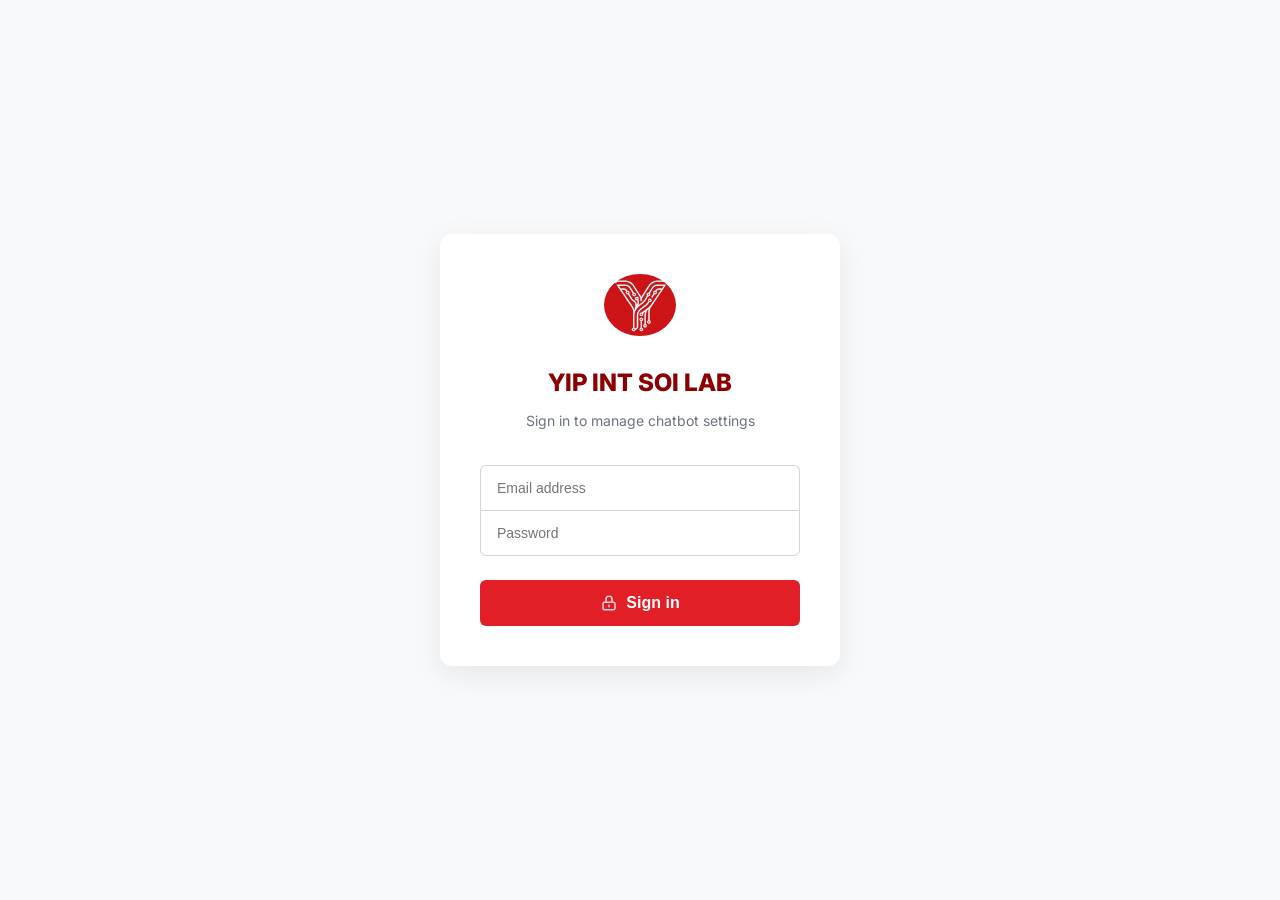
<file: login.html>
<!DOCTYPE html>
<html lang="en">
<head>
  <meta charset="UTF-8">
  <meta name="viewport" content="width=device-width, initial-scale=1.0">
  <title>Login - YIP IN TSOI LAB</title>
  <link rel="stylesheet" href="style.css">
  <link rel="icon" href="logo.png">
</head>
<body class="login-body">
  <div class="login-container">
    <div class="login-card fade-up visible">
      <div class="login-logo">
        <img src="logo.png" alt="Y Logo">
      </div>
      <h1 class="login-title">YIP INT SOI LAB</h1>
      <p class="login-subtitle">Sign in to manage chatbot settings</p>
      
      <form class="login-form" action="index.html">
        <div class="login-input-group">
          <input type="email" placeholder="Email address" class="login-input" required>
          <input type="password" placeholder="Password" class="login-input" required>
        </div>
        
        <button type="submit" class="btn-login">
          <svg class="login-lock-icon" xmlns="http://www.w3.org/2000/svg" fill="none" viewBox="0 0 24 24" stroke="currentColor">
            <path stroke-linecap="round" stroke-linejoin="round" stroke-width="2" d="M12 15v2m-6 4h12a2 2 0 002-2v-6a2 2 0 00-2-2H6a2 2 0 00-2 2v6a2 2 0 002 2zm10-10V7a4 4 0 00-8 0v4h8z" />
          </svg>
          Sign in
        </button>
      </form>
    </div>
  </div>
</body>
</html>
</file>
<file: style.css>
/* ============================================
   YIP IN TSOI LAB — Enterprise Design System
   Theme: Clean Light, Corporate Red Accent
   Style: Professional / Enterprise
   ============================================ */

@import url('https://fonts.googleapis.com/css2?family=Inter:wght@300;400;500;600;700;800&family=Roboto:wght@300;400;500;700&family=Sarabun:wght@300;400;500;600;700&display=swap');

/* --- CSS Variables --- */
:root {
  --bg-primary: #FFFFFF;
  --bg-secondary: #F8F9FA;
  --bg-card: #FFFFFF;
  --bg-card-hover: #FAFAFA;
  --bg-glass: rgba(255, 255, 255, 0.85);
  --text-primary: #000000;
  --text-secondary: #808285;
  --text-muted: #BDBFC1;
  --accent-red: #E21E26;
  --accent-red-hover: #C91920;
  --accent-red-glow: rgba(226, 30, 38, 0.15);
  --accent-red-dim: rgba(226, 30, 38, 0.06);
  --accent-green: #16A34A;
  --accent-blue: #2563EB;
  --accent-yellow: #D97706;
  --accent-purple: #7C3AED;
  --accent-cyan: #0891B2;
  --border-color: #BDBFC1;
  --border-light: #E5E7EB;
  --border-red: rgba(226, 30, 38, 0.35);
  --radius-sm: 6px;
  --radius-md: 10px;
  --radius-lg: 16px;
  --radius-xl: 24px;
  --shadow-card: 0 1px 3px rgba(0, 0, 0, 0.06), 0 1px 2px rgba(0, 0, 0, 0.04);
  --shadow-card-hover: 0 10px 25px rgba(0, 0, 0, 0.08);
  --shadow-glow: 0 4px 20px rgba(226, 30, 38, 0.12);
  --font-heading: 'Inter', 'Sarabun', -apple-system, BlinkMacSystemFont, sans-serif;
  --font-body: 'Inter', 'Sarabun', -apple-system, BlinkMacSystemFont, sans-serif;
  --font-mono: 'Roboto', monospace;
  --transition-fast: 0.2s ease;
  --transition-med: 0.3s cubic-bezier(0.4, 0, 0.2, 1);
  --transition-slow: 0.45s cubic-bezier(0.4, 0, 0.2, 1);
}

/* --- Reset & Base --- */
*, *::before, *::after {
  box-sizing: border-box;
  margin: 0;
  padding: 0;
}

html {
  scroll-behavior: smooth;
  font-size: 16px;
}

body {
  font-family: var(--font-body);
  background-color: var(--bg-primary);
  color: var(--text-primary);
  line-height: 1.6;
  min-height: 100vh;
  overflow-x: hidden;
  position: relative;
}

/* --- Container --- */
.container {
  max-width: 1200px;
  margin: 0 auto;
  padding: 0 32px;
  position: relative;
  z-index: 1;
}

/* ============================================
   NAVBAR
   ============================================ */
.navbar {
  position: fixed;
  top: 0;
  left: 0;
  width: 100%;
  z-index: 1000;
  background: rgba(255, 255, 255, 0.92);
  backdrop-filter: blur(20px);
  -webkit-backdrop-filter: blur(20px);
  border-bottom: 1px solid var(--border-light);
  transition: var(--transition-med);
}

.navbar.scrolled {
  background: rgba(255, 255, 255, 0.97);
  box-shadow: 0 1px 12px rgba(0, 0, 0, 0.06);
}

.navbar .container {
  display: flex;
  align-items: center;
  justify-content: space-between;
  height: 64px;
}

.nav-brand {
  display: flex;
  align-items: center;
  gap: 12px;
  text-decoration: none;
}

.nav-logo {
  width: 36px;
  height: 36px;
  background: var(--accent-red);
  border-radius: var(--radius-sm);
  display: flex;
  align-items: center;
  justify-content: center;
  font-family: var(--font-heading);
  font-weight: 800;
  font-size: 16px;
  color: white;
  flex-shrink: 0;
}

.nav-title {
  font-family: var(--font-heading);
  font-size: 14px;
  font-weight: 700;
  letter-spacing: 1.5px;
  color: var(--text-primary);
  text-transform: uppercase;
}

.nav-title .lab-badge {
  color: var(--accent-red);
  margin-left: 6px;
  padding: 2px 8px;
  border: 1.5px solid var(--accent-red);
  border-radius: var(--radius-sm);
  font-size: 11px;
  font-weight: 700;
  vertical-align: middle;
}

.nav-links {
  display: flex;
  align-items: center;
  gap: 4px;
  list-style: none;
}

.nav-links a {
  font-family: var(--font-heading);
  font-size: 13px;
  font-weight: 500;
  color: var(--text-secondary);
  text-decoration: none;
  padding: 8px 16px;
  border-radius: var(--radius-sm);
  transition: var(--transition-fast);
  position: relative;
}

.nav-links a:hover,
.nav-links a.active {
  color: var(--text-primary);
  background: var(--bg-secondary);
}

.nav-links a.active::after {
  content: '';
  position: absolute;
  bottom: 2px;
  left: 50%;
  transform: translateX(-50%);
  width: 20px;
  height: 2px;
  background: var(--accent-red);
  border-radius: 1px;
}

.nav-right {
  display: flex;
  align-items: center;
  gap: 12px;
}

.nav-search {
  display: flex;
  align-items: center;
  gap: 8px;
  background: var(--bg-secondary);
  border: 1px solid var(--border-light);
  border-radius: var(--radius-md);
  padding: 8px 14px;
  transition: var(--transition-fast);
}

.nav-search:focus-within {
  border-color: var(--accent-red);
  background: #FFF;
  box-shadow: 0 0 0 3px var(--accent-red-dim);
}

.nav-search svg {
  width: 16px;
  height: 16px;
  color: var(--text-muted);
  flex-shrink: 0;
}

.nav-search input {
  background: transparent;
  border: none;
  outline: none;
  color: var(--text-primary);
  font-family: var(--font-body);
  font-size: 13px;
  width: 160px;
}

.nav-search input::placeholder {
  color: var(--text-muted);
}

.btn-deploy {
  display: flex;
  align-items: center;
  gap: 6px;
  background: var(--accent-red);
  color: white;
  border: none;
  padding: 9px 20px;
  border-radius: var(--radius-md);
  font-family: var(--font-heading);
  font-size: 13px;
  font-weight: 600;
  cursor: pointer;
  transition: var(--transition-fast);
  text-decoration: none;
}

.btn-deploy:hover {
  background: var(--accent-red-hover);
  box-shadow: var(--shadow-glow);
  transform: translateY(-1px);
}

.btn-deploy svg {
  width: 14px;
  height: 14px;
}

/* Hamburger */
.hamburger {
  display: none;
  flex-direction: column;
  gap: 5px;
  background: none;
  border: none;
  cursor: pointer;
  padding: 4px;
}

.hamburger span {
  width: 22px;
  height: 2px;
  background: var(--text-primary);
  border-radius: 2px;
  transition: var(--transition-fast);
}

/* ============================================
   HERO / STATS BANNER
   ============================================ */
.hero {
  padding: 110px 0 40px;
  background: linear-gradient(180deg, var(--bg-secondary) 0%, var(--bg-primary) 100%);
}

.hero-top {
  margin-bottom: 48px;
}

.hero-label {
  font-family: var(--font-heading);
  font-size: 12px;
  font-weight: 600;
  color: var(--accent-red);
  letter-spacing: 2.5px;
  text-transform: uppercase;
  margin-bottom: 16px;
  display: flex;
  align-items: center;
  gap: 8px;
}

.hero-label::before {
  content: '';
  width: 24px;
  height: 2px;
  background: var(--accent-red);
  border-radius: 1px;
}

.hero-title {
  font-family: var(--font-heading);
  font-size: clamp(28px, 4vw, 44px);
  font-weight: 800;
  letter-spacing: -0.5px;
  line-height: 1.15;
  margin-bottom: 16px;
  color: var(--text-primary);
}

.hero-title .highlight {
  color: var(--accent-red);
}

.hero-desc {
  font-size: 16px;
  color: var(--text-secondary);
  max-width: 560px;
  line-height: 1.7;
  font-weight: 400;
}

/* Stats Grid */
.stats-grid {
  display: grid;
  grid-template-columns: repeat(4, 1fr);
  gap: 20px;
  margin-bottom: 40px;
}

.stat-card {
  background: var(--bg-card);
  border: 1px solid var(--border-light);
  border-radius: var(--radius-lg);
  padding: 24px;
  position: relative;
  overflow: hidden;
  transition: var(--transition-med);
  box-shadow: var(--shadow-card);
}

.stat-card:hover {
  border-color: var(--border-color);
  transform: translateY(-2px);
  box-shadow: var(--shadow-card-hover);
}

.stat-number {
  font-family: var(--font-heading);
  font-size: 36px;
  font-weight: 800;
  color: var(--text-primary);
  margin-bottom: 4px;
}

.stat-label {
  font-size: 13px;
  color: var(--text-secondary);
  text-transform: uppercase;
  letter-spacing: 0.5px;
  font-weight: 500;
}

.stat-card .stat-icon {
  position: absolute;
  top: 20px;
  right: 20px;
  width: 40px;
  height: 40px;
  background: var(--accent-red-dim);
  border-radius: var(--radius-md);
  display: flex;
  align-items: center;
  justify-content: center;
  font-size: 18px;
}

/* ============================================
   FILTER SYSTEM
   ============================================ */
.filter-section {
  margin-bottom: 40px;
  padding-top: 16px;
}

.filter-header {
  display: flex;
  align-items: flex-end;
  justify-content: space-between;
  margin-bottom: 28px;
  flex-wrap: wrap;
  gap: 16px;
}

.section-label {
  font-family: var(--font-heading);
  font-size: 12px;
  font-weight: 600;
  color: var(--accent-red);
  letter-spacing: 2.5px;
  text-transform: uppercase;
  display: flex;
  align-items: center;
  gap: 8px;
}

.section-label::before {
  content: '';
  width: 20px;
  height: 2px;
  background: var(--accent-red);
  border-radius: 1px;
}

.section-title {
  font-family: var(--font-heading);
  font-size: clamp(22px, 3vw, 30px);
  font-weight: 700;
  letter-spacing: -0.3px;
  color: var(--text-primary);
}

/* Role Dropdown Filter */
.filter-dropdown-wrap {
  display: flex;
  align-items: center;
  gap: 12px;
}

.filter-dropdown-label {
  font-family: var(--font-heading);
  font-size: 13px;
  font-weight: 500;
  color: var(--text-secondary);
  white-space: nowrap;
}

.filter-dropdown {
  font-family: var(--font-body);
  font-size: 14px;
  font-weight: 500;
  color: var(--text-primary);
  background: var(--bg-card);
  border: 1.5px solid var(--border-color);
  border-radius: var(--radius-md);
  padding: 10px 40px 10px 16px;
  cursor: pointer;
  transition: var(--transition-fast);
  outline: none;
  appearance: none;
  background-image: url("data:image/svg+xml,%3Csvg xmlns='http://www.w3.org/2000/svg' fill='none' viewBox='0 0 24 24' stroke='%23808285'%3E%3Cpath stroke-linecap='round' stroke-linejoin='round' stroke-width='2' d='M19 9l-7 7-7-7'/%3E%3C/svg%3E");
  background-repeat: no-repeat;
  background-position: right 12px center;
  background-size: 16px;
  min-width: 200px;
}

.filter-dropdown:hover {
  border-color: var(--text-secondary);
}

.filter-dropdown:focus {
  border-color: var(--accent-red);
  box-shadow: 0 0 0 3px var(--accent-red-dim);
}

.filter-dropdown option {
  background: #FFF;
  color: var(--text-primary);
  padding: 8px;
}

/* ============================================
   PROJECT GRID
   ============================================ */
.project-grid {
  display: grid;
  grid-template-columns: repeat(auto-fill, minmax(320px, 1fr));
  gap: 24px;
  margin-bottom: 80px;
}

/* Add Innovation CTA Card */
.card-add {
  border: 2px dashed var(--border-color);
  border-radius: var(--radius-lg);
  display: flex;
  flex-direction: column;
  align-items: center;
  justify-content: center;
  padding: 40px 24px;
  cursor: pointer;
  transition: var(--transition-med);
  background: transparent;
  min-height: 300px;
  position: relative;
  overflow: hidden;
}

.card-add:hover {
  border-color: var(--accent-red);
  background: var(--accent-red-dim);
  transform: translateY(-4px);
  box-shadow: var(--shadow-glow);
}

.card-add-icon {
  width: 64px;
  height: 64px;
  border: 2px solid var(--accent-red);
  border-radius: 50%;
  display: flex;
  align-items: center;
  justify-content: center;
  font-size: 28px;
  color: var(--accent-red);
  margin-bottom: 16px;
  animation: pulse-glow 2.5s ease-in-out infinite;
  position: relative;
  z-index: 1;
}

@keyframes pulse-glow {
  0%, 100% { box-shadow: 0 0 0 0 rgba(226, 30, 38, 0.2); }
  50% { box-shadow: 0 0 20px 8px rgba(226, 30, 38, 0.08); }
}

.card-add-title {
  font-family: var(--font-heading);
  font-size: 14px;
  font-weight: 700;
  color: var(--text-primary);
  margin-bottom: 8px;
  position: relative;
  z-index: 1;
}

.card-add-sub {
  font-size: 13px;
  color: var(--text-secondary);
  position: relative;
  z-index: 1;
}

/* Project Card */
.project-card {
  background: var(--bg-card);
  border: 1.5px solid var(--border-light);
  border-radius: var(--radius-lg);
  padding: 28px 24px;
  cursor: pointer;
  transition: var(--transition-med);
  position: relative;
  overflow: hidden;
  display: flex;
  flex-direction: column;
  min-height: 300px;
  box-shadow: var(--shadow-card);
}

.project-card:hover {
  border-color: var(--accent-red);
  transform: translateY(-4px);
  box-shadow: 0 8px 30px rgba(226, 30, 38, 0.1), var(--shadow-card-hover);
  background: var(--bg-card);
}

.card-top {
  display: flex;
  align-items: center;
  justify-content: space-between;
  margin-bottom: 16px;
  flex-wrap: wrap;
  gap: 8px;
}

.card-badges {
  display: flex;
  gap: 6px;
  flex-wrap: wrap;
}

.project-card .card-badges {
  margin-top: auto;
  margin-bottom: 16px;
}

.badge {
  font-family: var(--font-heading);
  font-size: 11px;
  font-weight: 600;
  padding: 4px 10px;
  border-radius: var(--radius-sm);
  border: 1px solid;
}

.badge-team,
.badge-role {
  color: var(--accent-blue);
  border-color: rgba(37, 99, 235, 0.25);
  background: rgba(37, 99, 235, 0.06);
}

.badge-domain {
  color: var(--accent-purple);
  border-color: rgba(124, 58, 237, 0.25);
  background: rgba(124, 58, 237, 0.06);
}

/* Status Tag */
.status-tag {
  font-family: var(--font-heading);
  font-size: 11px;
  font-weight: 600;
  padding: 4px 10px;
  border-radius: var(--radius-sm);
  display: flex;
  align-items: center;
  gap: 5px;
}

.status-tag::before {
  content: '';
  width: 6px;
  height: 6px;
  border-radius: 50%;
}

.status-sandbox {
  color: var(--accent-yellow);
  background: rgba(217, 119, 6, 0.08);
}
.status-sandbox::before {
  background: var(--accent-yellow);
}

.status-internal {
  color: var(--accent-blue);
  background: rgba(37, 99, 235, 0.08);
}
.status-internal::before {
  background: var(--accent-blue);
}

.status-commercial {
  color: var(--accent-green);
  background: rgba(22, 163, 74, 0.08);
}
.status-commercial::before {
  background: var(--accent-green);
}

.card-title {
  font-family: var(--font-heading);
  font-size: 22px;
  font-weight: 800;
  color: var(--text-primary);
  margin-bottom: 12px;
  line-height: 1.4;
}

.card-desc {
  font-size: 14px;
  color: var(--text-secondary);
  line-height: 1.7;
  flex-grow: 1;
  margin-bottom: 20px;
}

.card-footer {
  display: flex;
  align-items: center;
  justify-content: flex-end;
  padding-top: 16px;
  border-top: 1px solid var(--border-light);
}

.card-meta {
  font-size: 12px;
  color: var(--text-secondary);
  display: flex;
  align-items: center;
  gap: 4px;
  font-weight: 500;
}

.card-meta svg {
  width: 14px;
  height: 14px;
}

/* Card Icon + Number Row */
.card-icon-wrapper {
  margin-bottom: 16px;
}

.card-icon-num {
  display: flex;
  align-items: center;
  justify-content: space-between;
  width: 100%;
}

.card-icon {
  width: 44px;
  height: 44px;
  background: var(--accent-red-dim);
  border-radius: var(--radius-md);
  display: flex;
  align-items: center;
  justify-content: center;
  font-size: 20px;
}

.card-num {
  font-family: var(--font-heading);
  font-size: 14px;
  font-weight: 600;
  color: var(--text-muted);
  background: var(--bg-secondary);
  border: 1px solid var(--border-light);
  border-radius: 50%;
  width: 32px;
  height: 32px;
  display: flex;
  align-items: center;
  justify-content: center;
}

.card-top-right {
  display: flex;
  align-items: center;
  gap: 10px;
}

.card-team {
  font-size: 13px;
  color: var(--text-secondary);
  margin-bottom: 12px;
  font-weight: 500;
}

.card-features {
  display: grid;
  grid-template-columns: 1fr 1fr;
  gap: 6px 16px;
  margin-bottom: 16px;
  font-size: 12px;
  color: var(--text-secondary);
  line-height: 1.6;
}

.card-feature-item {
  display: flex;
  align-items: flex-start;
  gap: 4px;
}

.card-tags {
  display: flex;
  flex-wrap: wrap;
  gap: 6px;
  margin-bottom: 16px;
}

.card-tag {
  font-family: var(--font-mono);
  font-size: 11px;
  font-weight: 500;
  padding: 4px 10px;
  border-radius: var(--radius-sm);
  border: 1px solid var(--border-light);
  background: var(--bg-secondary);
  color: var(--text-secondary);
}

/* Try Out Button */
.btn-try-out {
  display: inline-flex;
  align-items: center;
  gap: 6px;
  background: var(--text-primary);
  color: white;
  border: none;
  padding: 10px 24px;
  border-radius: var(--radius-md);
  font-family: var(--font-heading);
  font-size: 13px;
  font-weight: 600;
  cursor: pointer;
  transition: var(--transition-fast);
}

.btn-try-out:hover {
  background: var(--accent-red);
  transform: translateY(-1px);
  box-shadow: var(--shadow-glow);
}

/* Dark Card Variant (YIP AI Chatbot) */
.project-card--dark {
  background: #1A1A2E;
  border-color: #2A2A4A;
  color: #F0F0F0;
}

.project-card--dark .card-title {
  color: #FFFFFF;
}

.project-card--dark .card-team,
.project-card--dark .card-desc {
  color: #B0B0CC;
}

.project-card--dark .card-icon {
  background: rgba(226, 30, 38, 0.2);
}

.project-card--dark .card-num {
  background: rgba(255, 255, 255, 0.1);
  border-color: rgba(255, 255, 255, 0.15);
  color: #B0B0CC;
}

.project-card--dark .card-tag {
  background: rgba(255, 255, 255, 0.08);
  border-color: rgba(255, 255, 255, 0.15);
  color: #D0D0E8;
}

.project-card--dark .card-feature-item {
  color: #B0B0CC;
}

.project-card--dark .card-features {
  grid-template-columns: 1fr 1fr;
  background: rgba(255, 255, 255, 0.04);
  border-radius: var(--radius-md);
  padding: 12px;
}

.project-card--dark .btn-try-out {
  background: #D4A843;
  color: #1A1A2E;
}

.project-card--dark .btn-try-out:hover {
  background: #E2BC5B;
}

.project-card--dark:hover {
  border-color: #D4A843;
  box-shadow: 0 8px 30px rgba(212, 168, 67, 0.15);
}

/* ============================================
   SUCCESS STORIES
   ============================================ */
.success-section {
  margin-bottom: 80px;
  padding: 64px 0;
  position: relative;
  background: var(--bg-secondary);
}

.success-header {
  margin-bottom: 32px;
}

.success-grid {
  display: grid;
  grid-template-columns: repeat(auto-fit, minmax(300px, 1fr));
  gap: 24px;
}

.success-card {
  background: var(--bg-card);
  border: 1.5px solid var(--border-light);
  border-radius: var(--radius-lg);
  padding: 28px 24px;
  transition: var(--transition-med);
  position: relative;
  overflow: hidden;
  box-shadow: var(--shadow-card);
}

.success-card:hover {
  border-color: var(--accent-red);
  transform: translateY(-3px);
  box-shadow: var(--shadow-card-hover);
}

.success-emoji {
  font-size: 32px;
  margin-bottom: 16px;
}

.success-title {
  font-family: var(--font-heading);
  font-size: 16px;
  font-weight: 700;
  color: var(--text-primary);
  margin-bottom: 8px;
}

.success-desc {
  font-size: 14px;
  color: var(--text-secondary);
  line-height: 1.7;
  margin-bottom: 16px;
}

.success-result {
  display: inline-flex;
  align-items: center;
  gap: 6px;
  background: rgba(22, 163, 74, 0.08);
  border: 1px solid rgba(22, 163, 74, 0.2);
  border-radius: var(--radius-sm);
  padding: 6px 12px;
  font-family: var(--font-heading);
  font-size: 12px;
  color: var(--accent-green);
  font-weight: 600;
}

/* ============================================
   WORKFLOW / PIPELINE SECTION
   ============================================ */
.workflow-section {
  margin-bottom: 80px;
  padding-top: 16px;
}

.workflow-pipeline {
  display: flex;
  gap: 0;
  margin-top: 40px;
  position: relative;
  align-items: stretch;
}

/* Connecting line behind steps */
.workflow-pipeline::before {
  content: '';
  position: absolute;
  top: 28px;
  left: 40px;
  right: 40px;
  height: 2px;
  background: var(--border-light);
  z-index: 0;
}

.workflow-step {
  flex: 1;
  background: var(--bg-card);
  border: 1.5px solid var(--border-light);
  border-radius: var(--radius-lg);
  padding: 24px 20px;
  text-align: center;
  position: relative;
  transition: var(--transition-med);
  z-index: 1;
  box-shadow: var(--shadow-card);
  margin: 0 8px;
}

.workflow-step:first-child {
  margin-left: 0;
}

.workflow-step:last-child {
  margin-right: 0;
}

.workflow-step:hover {
  border-color: var(--accent-red);
  transform: translateY(-3px);
  box-shadow: var(--shadow-card-hover);
}

.workflow-step-num {
  width: 36px;
  height: 36px;
  background: var(--accent-red);
  border: none;
  border-radius: 50%;
  display: flex;
  align-items: center;
  justify-content: center;
  font-family: var(--font-heading);
  font-size: 14px;
  font-weight: 700;
  color: #FFFFFF;
  margin: 0 auto 14px;
  position: relative;
  z-index: 2;
}

.workflow-step-title {
  font-family: var(--font-heading);
  font-size: 14px;
  font-weight: 700;
  color: var(--text-primary);
  margin-bottom: 8px;
}

.workflow-step-desc {
  font-size: 13px;
  color: var(--text-secondary);
  line-height: 1.6;
}

.workflow-step-link {
  display: inline-flex;
  align-items: center;
  gap: 4px;
  margin-top: 10px;
  font-size: 12px;
  font-weight: 600;
  color: var(--accent-red);
  text-decoration: none;
  transition: var(--transition-fast);
}

.workflow-step-link:hover {
  text-decoration: underline;
}

.workflow-step-link svg {
  width: 14px;
  height: 14px;
}

/* ============================================
   FOOTER
   ============================================ */
.footer {
  border-top: 1px solid var(--border-light);
  padding: 40px 0;
  text-align: center;
  background: var(--bg-secondary);
}

.footer-text {
  font-size: 13px;
  color: var(--text-secondary);
  font-weight: 400;
}

.footer-text .red {
  color: var(--accent-red);
  font-weight: 600;
}

/* ============================================
   ANIMATIONS
   ============================================ */
.fade-up {
  opacity: 0;
  transform: translateY(24px);
  transition: opacity 0.6s cubic-bezier(0.4, 0, 0.2, 1),
              transform 0.6s cubic-bezier(0.4, 0, 0.2, 1);
}

.fade-up.visible {
  opacity: 1;
  transform: translateY(0);
}

/* Stagger delay for grid items */
.project-card:nth-child(1) { transition-delay: 0ms; }
.project-card:nth-child(2) { transition-delay: 60ms; }
.project-card:nth-child(3) { transition-delay: 120ms; }
.project-card:nth-child(4) { transition-delay: 180ms; }
.project-card:nth-child(5) { transition-delay: 240ms; }
.project-card:nth-child(6) { transition-delay: 300ms; }
.project-card:nth-child(7) { transition-delay: 360ms; }
.project-card:nth-child(8) { transition-delay: 420ms; }
.project-card:nth-child(9) { transition-delay: 480ms; }

/* ============================================
   MOBILE NAV OVERLAY
   ============================================ */
.mobile-nav-overlay {
  display: none;
  position: fixed;
  inset: 0;
  background: rgba(255, 255, 255, 0.97);
  backdrop-filter: blur(20px);
  z-index: 999;
  flex-direction: column;
  align-items: center;
  justify-content: center;
  gap: 24px;
}

.mobile-nav-overlay.active {
  display: flex;
}

.mobile-nav-overlay a {
  font-family: var(--font-heading);
  font-size: 18px;
  font-weight: 600;
  letter-spacing: 1px;
  color: var(--text-primary);
  text-decoration: none;
  transition: var(--transition-fast);
}

.mobile-nav-overlay a:hover {
  color: var(--accent-red);
}

.mobile-nav-close {
  position: absolute;
  top: 20px;
  right: 24px;
  background: none;
  border: none;
  color: var(--text-primary);
  font-size: 28px;
  cursor: pointer;
}

/* ============================================
   RESPONSIVE
   ============================================ */
@media (max-width: 1024px) {
  .stats-grid {
    grid-template-columns: repeat(2, 1fr);
  }

  .project-grid {
    grid-template-columns: repeat(auto-fill, minmax(280px, 1fr));
  }

  .workflow-pipeline {
    flex-wrap: wrap;
    gap: 16px;
  }

  .workflow-pipeline::before {
    display: none;
  }

  .workflow-step {
    flex: 1 1 calc(33.333% - 16px);
    min-width: 200px;
    margin: 0;
  }
}

@media (max-width: 768px) {
  .nav-links,
  .nav-search {
    display: none;
  }

  .hamburger {
    display: flex;
  }

  .hero-title {
    font-size: 24px;
  }

  .stats-grid {
    grid-template-columns: 1fr 1fr;
    gap: 12px;
  }

  .stat-number {
    font-size: 28px;
  }

  .filter-header {
    flex-direction: column;
    align-items: flex-start;
  }

  .project-grid {
    grid-template-columns: 1fr;
  }

  .success-grid {
    grid-template-columns: 1fr;
  }

  .workflow-step {
    flex: 1 1 100%;
  }

  .container {
    padding: 0 16px;
  }
}

@media (max-width: 480px) {
  .stats-grid {
    grid-template-columns: 1fr;
  }

  .btn-deploy span {
    display: none;
  }

  .filter-dropdown {
    min-width: 100%;
  }
}

/* Scrollbar styling */
::-webkit-scrollbar {
  width: 6px;
}

::-webkit-scrollbar-track {
  background: var(--bg-secondary);
}

::-webkit-scrollbar-thumb {
  background: var(--border-color);
  border-radius: 3px;
}

::-webkit-scrollbar-thumb:hover {
  background: var(--text-secondary);
}

/* ============================================
   SCROLL PROGRESS BAR
   ============================================ */
.scroll-progress {
  position: fixed;
  top: 0;
  left: 0;
  height: 3px;
  width: 0%;
  background: linear-gradient(90deg, var(--accent-red), #F87171, var(--accent-red));
  z-index: 9999;
  transition: width 0.1s linear;
  border-radius: 0 2px 2px 0;
}

/* ============================================
   MODAL SYSTEM
   ============================================ */
.modal-overlay {
  display: none;
  position: fixed;
  inset: 0;
  background: rgba(0, 0, 0, 0.4);
  backdrop-filter: blur(6px);
  -webkit-backdrop-filter: blur(6px);
  z-index: 2000;
  align-items: center;
  justify-content: center;
  padding: 24px;
  animation: fadeIn 0.2s ease;
}

.modal-overlay.active {
  display: flex;
}

@keyframes fadeIn {
  from { opacity: 0; }
  to   { opacity: 1; }
}

.modal-box {
  background: #FFFFFF;
  border: 1px solid var(--border-light);
  border-radius: var(--radius-xl);
  padding: 40px;
  width: 100%;
  max-width: 580px;
  position: relative;
  animation: slideUp 0.3s cubic-bezier(0.4, 0, 0.2, 1);
  max-height: 90vh;
  overflow-y: auto;
  box-shadow: 0 20px 60px rgba(0, 0, 0, 0.15);
}

.modal-box--form {
  max-width: 680px;
}

@keyframes slideUp {
  from { opacity: 0; transform: translateY(24px); }
  to   { opacity: 1; transform: translateY(0); }
}

.modal-close {
  position: absolute;
  top: 16px;
  right: 20px;
  background: var(--bg-secondary);
  border: 1px solid var(--border-light);
  color: var(--text-secondary);
  font-size: 22px;
  width: 36px;
  height: 36px;
  border-radius: 50%;
  cursor: pointer;
  display: flex;
  align-items: center;
  justify-content: center;
  transition: var(--transition-fast);
  line-height: 1;
}

.modal-close:hover {
  background: var(--accent-red-dim);
  border-color: var(--accent-red);
  color: var(--accent-red);
}

.modal-header {
  display: flex;
  align-items: center;
  justify-content: space-between;
  flex-wrap: wrap;
  gap: 10px;
  margin-bottom: 16px;
}

.modal-badges {
  display: flex;
  gap: 6px;
  flex-wrap: wrap;
}

.modal-title {
  font-family: var(--font-heading);
  font-size: clamp(18px, 3vw, 24px);
  font-weight: 700;
  color: var(--text-primary);
  margin-bottom: 14px;
  line-height: 1.3;
}

.modal-desc {
  font-size: 14px;
  color: var(--text-secondary);
  line-height: 1.8;
  margin-bottom: 28px;
}

.modal-meta-row {
  display: flex;
  gap: 24px;
  flex-wrap: wrap;
  padding: 20px;
  background: var(--bg-secondary);
  border: 1px solid var(--border-light);
  border-radius: var(--radius-md);
  margin-bottom: 28px;
}

.modal-meta-item {
  display: flex;
  flex-direction: column;
  gap: 4px;
}

.modal-meta-label {
  font-family: var(--font-heading);
  font-size: 11px;
  text-transform: uppercase;
  letter-spacing: 1px;
  color: var(--text-muted);
  font-weight: 500;
}

.modal-meta-value {
  font-family: var(--font-heading);
  font-size: 13px;
  font-weight: 600;
  color: var(--text-primary);
}

.modal-footer {
  display: flex;
  gap: 12px;
  align-items: center;
  flex-wrap: wrap;
}

/* Upvote Button */
.btn-vote {
  display: flex;
  align-items: center;
  gap: 8px;
  background: var(--accent-red-dim);
  border: 1.5px solid var(--border-red);
  color: var(--accent-red);
  padding: 10px 20px;
  border-radius: var(--radius-md);
  font-family: var(--font-heading);
  font-size: 13px;
  font-weight: 600;
  cursor: pointer;
  transition: var(--transition-fast);
}

.btn-vote svg {
  width: 16px;
  height: 16px;
}

.btn-vote:hover {
  background: var(--accent-red);
  color: white;
  box-shadow: var(--shadow-glow);
}

.btn-vote.voted {
  background: var(--accent-red);
  color: white;
  border-color: var(--accent-red);
}

.vote-count {
  background: rgba(255, 255, 255, 0.2);
  padding: 2px 8px;
  border-radius: 20px;
  font-size: 11px;
}

.btn-modal-secondary {
  display: flex;
  align-items: center;
  gap: 6px;
  background: var(--bg-secondary);
  border: 1.5px solid var(--border-light);
  color: var(--text-secondary);
  padding: 10px 18px;
  border-radius: var(--radius-md);
  font-family: var(--font-heading);
  font-size: 13px;
  font-weight: 600;
  cursor: pointer;
  transition: var(--transition-fast);
}

.btn-modal-secondary svg {
  width: 15px;
  height: 15px;
}

.btn-modal-secondary:hover {
  border-color: var(--border-color);
  color: var(--text-primary);
  background: #FFF;
}

/* ============================================
   SUBMIT IDEA FORM
   ============================================ */
.modal-form-header {
  text-align: center;
  margin-bottom: 32px;
}

.modal-form-icon {
  font-size: 40px;
  margin-bottom: 12px;
}

.modal-form-subtitle {
  font-size: 14px;
  color: var(--text-secondary);
  line-height: 1.6;
  margin-top: 6px;
}

.idea-form {
  display: flex;
  flex-direction: column;
  gap: 0;
}

.form-row {
  margin-bottom: 20px;
}

.form-row--2col {
  display: grid;
  grid-template-columns: 1fr 1fr;
  gap: 16px;
}

.form-group {
  display: flex;
  flex-direction: column;
  gap: 6px;
  position: relative;
}

.form-group label {
  font-family: var(--font-heading);
  font-size: 13px;
  font-weight: 600;
  color: var(--text-primary);
}

.form-group .req {
  color: var(--accent-red);
}

.form-group .field-hint {
  font-size: 12px;
  color: var(--text-muted);
  font-weight: 400;
  margin-top: -2px;
  margin-bottom: 2px;
}

.form-group input,
.form-group select,
.form-group textarea {
  background: #FFF;
  border: 1.5px solid var(--border-light);
  border-radius: var(--radius-md);
  padding: 12px 16px;
  color: var(--text-primary);
  font-family: var(--font-body);
  font-size: 14px;
  outline: none;
  transition: var(--transition-fast);
  width: 100%;
}

.form-group select {
  appearance: none;
  background-image: url("data:image/svg+xml,%3Csvg xmlns='http://www.w3.org/2000/svg' fill='none' viewBox='0 0 24 24' stroke='%23808285'%3E%3Cpath stroke-linecap='round' stroke-linejoin='round' stroke-width='2' d='M19 9l-7 7-7-7'/%3E%3C/svg%3E");
  background-repeat: no-repeat;
  background-position: right 12px center;
  background-size: 16px;
  padding-right: 40px;
  cursor: pointer;
}

.form-group select option {
  background: #FFF;
  color: var(--text-primary);
}

.form-group textarea {
  resize: vertical;
  min-height: 90px;
  line-height: 1.6;
}

.form-group input:focus,
.form-group select:focus,
.form-group textarea:focus {
  border-color: var(--accent-red);
  box-shadow: 0 0 0 3px var(--accent-red-dim);
}

.form-group input.invalid,
.form-group select.invalid,
.form-group textarea.invalid {
  border-color: var(--accent-red);
  animation: shake 0.3s ease;
}

@keyframes shake {
  0%, 100% { transform: translateX(0); }
  25%       { transform: translateX(-6px); }
  75%       { transform: translateX(6px); }
}

.char-count {
  font-size: 11px;
  color: var(--text-muted);
  text-align: right;
  margin-top: 4px;
  font-family: var(--font-heading);
}

.form-actions {
  display: flex;
  gap: 12px;
  justify-content: flex-end;
  margin-top: 8px;
  flex-wrap: wrap;
}

.btn-submit-idea {
  display: flex;
  align-items: center;
  gap: 8px;
  background: var(--accent-red);
  color: white;
  border: none;
  padding: 12px 28px;
  border-radius: var(--radius-md);
  font-family: var(--font-heading);
  font-size: 14px;
  font-weight: 600;
  cursor: pointer;
  transition: var(--transition-fast);
}

.btn-submit-idea svg {
  width: 15px;
  height: 15px;
}

.btn-submit-idea:hover {
  background: var(--accent-red-hover);
  box-shadow: var(--shadow-glow);
  transform: translateY(-1px);
}

/* Success State */
.form-success {
  text-align: center;
  padding: 20px 0;
}

.form-success-icon {
  font-size: 56px;
  margin-bottom: 16px;
}

.form-success h3 {
  font-family: var(--font-heading);
  font-size: 20px;
  font-weight: 700;
  color: var(--text-primary);
  margin-bottom: 10px;
}

.form-success p {
  font-size: 14px;
  color: var(--text-secondary);
  line-height: 1.7;
}

/* ============================================
   RESPONSIVE — MODALS
   ============================================ */
@media (max-width: 600px) {
  .modal-box {
    padding: 28px 20px;
  }

  .form-row--2col {
    grid-template-columns: 1fr;
  }

  .modal-footer {
    flex-direction: column;
    align-items: stretch;
  }

  .btn-vote,
  .btn-modal-secondary {
    justify-content: center;
  }

  .form-actions {
    flex-direction: column;
  }

  .btn-submit-idea,
  .btn-modal-secondary {
    justify-content: center;
    width: 100%;
  }
}

/* ============================================
   PAGE VIEW SYSTEM
   ============================================ */
/* PAGE VIEW SYSTEM - Removed for multi-page support */

/* ============================================
   DASHBOARD SYSTEM
   ============================================ */
.dashboard-section {
  padding: 100px 0 60px;
}

.dashboard-header {
  margin-bottom: 32px;
}

.dash-title {
  font-size: 32px;
  font-weight: 700;
  color: var(--text-primary);
  margin-bottom: 8px;
}

.dash-subtitle {
  color: var(--text-secondary);
  font-size: 16px;
}

/* Dashboard Metrics */
.dashboard-metrics {
  display: grid;
  grid-template-columns: repeat(auto-fit, minmax(200px, 1fr));
  gap: 20px;
  margin-bottom: 40px;
}

.dash-metric-card {
  background: var(--bg-card);
  border: 1px solid var(--border-color);
  border-radius: 12px;
  padding: 24px;
  display: flex;
  flex-direction: column;
  transition: transform 0.2s, box-shadow 0.2s;
}

.dash-metric-card:hover {
  transform: translateY(-2px);
  box-shadow: 0 8px 16px rgba(0,0,0,0.06);
}

.dash-metric-icon {
  font-size: 24px;
  margin-bottom: 12px;
}

.dash-metric-value {
  font-size: 36px;
  font-weight: 800;
  color: var(--text-primary);
  line-height: 1;
  margin-bottom: 4px;
}

.dash-metric-label {
  font-size: 14px;
  font-weight: 600;
  color: var(--text-secondary);
  text-transform: uppercase;
  letter-spacing: 0.5px;
}

.dash-metric-card--total { border-bottom: 3px solid #E21E26; }
.dash-metric-card--sandbox { border-bottom: 3px solid #f59e0b; }
.dash-metric-card--internal { border-bottom: 3px solid #3b82f6; }
.dash-metric-card--commercial { border-bottom: 3px solid #10b981; }

/* Dashboard Charts */
.dashboard-charts {
  display: grid;
  grid-template-columns: repeat(auto-fit, minmax(400px, 1fr));
  gap: 24px;
  margin-bottom: 40px;
}

.dash-chart-card {
  background: var(--bg-card);
  border: 1px solid var(--border-color);
  border-radius: 12px;
  padding: 24px;
  display: flex;
  flex-direction: column;
}

.dash-chart-container {
  position: relative;
  height: 280px; /* Fixed height to stabilize Chart.js */
  width: 100%;
}

.dash-chart-title {
  font-size: 18px;
  font-weight: 600;
  color: var(--text-primary);
  margin-bottom: 16px;
}

/* Dashboard Table */
.dashboard-table-wrap {
  background: var(--bg-card);
  border: 1px solid var(--border-color);
  border-radius: 12px;
  padding: 24px;
  overflow: hidden;
}

.dash-table-title {
  font-size: 18px;
  font-weight: 600;
  color: var(--text-primary);
  margin-bottom: 16px;
}

.dash-table-scroll {
  overflow-x: auto;
}

.dash-table {
  width: 100%;
  border-collapse: collapse;
}

.dash-table th,
.dash-table td {
  padding: 12px 16px;
  text-align: left;
  border-bottom: 1px solid var(--border-color);
  font-size: 14px;
}

.dash-table th {
  font-weight: 600;
  color: var(--text-secondary);
  background: var(--bg-primary);
}

.dash-table td {
  color: var(--text-primary);
}

.dash-table tr:last-child td {
  border-bottom: none;
}

.dash-table tr:hover td {
  background: var(--bg-primary);
}

.dash-table-icon {
  font-size: 18px;
  margin-right: 8px;
  vertical-align: middle;
}

@media (max-width: 768px) {
  .dashboard-charts {
    grid-template-columns: 1fr;
  }
}

/* ============================================
   DISCUSSION HUB (Chat Box Style)
   ============================================ */
.discussion-hub {
  margin-top: 40px;
  border-top: 1px solid var(--border-light);
  padding-top: 32px;
}

.discussion-header {
  margin-bottom: 24px;
}

.discussion-title {
  font-size: 18px;
  font-weight: 700;
  color: var(--text-primary);
  display: flex;
  align-items: center;
  gap: 8px;
}

.discussion-subtitle {
  font-size: 13px;
  color: var(--text-secondary);
}

.discussion-thread {
  display: flex;
  flex-direction: column;
  gap: 16px;
  max-height: 400px;
  overflow-y: auto;
  padding-right: 8px;
  margin-bottom: 24px;
}

.discussion-msg {
  display: flex;
  gap: 12px;
  animation: fadeInMsg 0.3s ease-out;
}

@keyframes fadeInMsg {
  from { opacity: 0; transform: translateX(-10px); }
  to { opacity: 1; transform: translateX(0); }
}

.discussion-avatar {
  width: 36px;
  height: 36px;
  background: var(--bg-secondary);
  border: 1px solid var(--border-light);
  border-radius: 50%;
  display: flex;
  align-items: center;
  justify-content: center;
  font-weight: 700;
  font-size: 14px;
  color: var(--text-primary);
  flex-shrink: 0;
}

.discussion-bubble {
  background: var(--bg-secondary);
  border-radius: 0 16px 16px 16px;
  padding: 12px 16px;
  max-width: 85%;
  border: 1px solid var(--border-light);
  transition: var(--transition-med);
}

.discussion-bubble-header {
  display: flex;
  align-items: center;
  gap: 8px;
  margin-bottom: 4px;
  flex-wrap: wrap;
}

.msg-name {
  font-weight: 700;
  font-size: 13px;
  color: var(--text-primary);
}

.msg-team {
  font-size: 11px;
  color: var(--text-secondary);
  background: rgba(0,0,0,0.05);
  padding: 1px 6px;
  border-radius: 4px;
  font-weight: 500;
}

.msg-time {
  font-size: 11px;
  color: var(--text-muted);
  margin-left: auto;
}

.discussion-bubble-text {
  font-size: 14px;
  color: var(--text-primary);
  line-height: 1.5;
}

/* Color Variants */
.color-blue .discussion-bubble { border-left: 4px solid var(--accent-blue); background: rgba(37, 99, 235, 0.05); }
.color-purple .discussion-bubble { border-left: 4px solid var(--accent-purple); background: rgba(124, 58, 237, 0.05); }
.color-green .discussion-bubble { border-left: 4px solid var(--accent-green); background: rgba(22, 163, 74, 0.05); }
.color-red .discussion-bubble { border-left: 4px solid var(--accent-red); background: rgba(226, 30, 38, 0.05); }

/* Latest Message Highlight */
.msg-latest .discussion-bubble {
  border-color: var(--accent-red);
  box-shadow: 0 4px 12px rgba(226, 30, 38, 0.12);
  transform: scale(1.02);
  transform-origin: left top;
}

/* Discussion Input Wrapper */
.discussion-input-wrap {
  display: flex;
  align-items: center;
  gap: 12px;
  background: var(--bg-secondary);
  border: 1.5px solid var(--border-light);
  border-radius: var(--radius-lg);
  padding: 6px 6px 6px 16px;
  transition: var(--transition-fast);
}

.discussion-input-wrap:focus-within {
  border-color: var(--accent-red);
  background: #FFF;
  box-shadow: 0 0 0 4px var(--accent-red-dim);
}

.discussion-input {
  flex: 1;
  background: none;
  border: none;
  outline: none;
  font-family: var(--font-body);
  font-size: 14px;
  color: var(--text-primary);
  padding: 8px 0;
}

.discussion-send {
  background: var(--text-primary);
  color: white;
  border: none;
  width: 40px;
  height: 40px;
  border-radius: var(--radius-md);
  display: flex;
  align-items: center;
  justify-content: center;
  cursor: pointer;
  transition: var(--transition-fast);
}

.discussion-send:hover {
  background: var(--accent-red);
  transform: scale(1.05);
}

.discussion-send svg {
  width: 18px;
  height: 18px;
}

/* Card Actions (Edit/Delete) */
.card-actions {
  display: flex;
  gap: 8px;
  margin-bottom: 2px;
}

.btn-card-action {
  background: none;
  border: none;
  padding: 6px;
  color: var(--text-muted);
  cursor: pointer;
  transition: var(--transition-fast);
  border-radius: 6px;
  display: flex;
  align-items: center;
  justify-content: center;
}

.btn-card-action:hover {
  background: var(--bg-secondary);
  color: var(--text-primary);
  transform: translateY(-1px);
}

.btn-delete:hover {
  color: var(--accent-red);
  background: var(--accent-red-dim);
}

.btn-edit:hover {
  color: var(--accent-blue);
  background: rgba(37, 99, 235, 0.06);
}

.btn-card-action svg {
  width: 15px;
  height: 15px;
}

/* Card Votes (Front) */
.card-votes {
  display: flex;
  align-items: center;
  gap: 8px;
  color: var(--text-secondary);
  font-family: var(--font-heading);
  font-size: 13px;
  font-weight: 500;
  cursor: pointer;
  padding: 6px 12px;
  border-radius: 8px;
  transition: var(--transition-fast);
  margin-left: -8px; /* Alignment tweak */
}

.card-votes:hover {
  background: var(--bg-secondary);
  color: var(--text-primary);
}

.card-votes.voted {
  color: var(--accent-red);
  background: var(--accent-red-dim);
}

.card-votes.voted svg {
  fill: var(--accent-red);
  stroke: var(--accent-red);
}

.card-votes svg {
  width: 17px;
  height: 17px;
  transition: transform 0.2s cubic-bezier(0.175, 0.885, 0.32, 1.275);
}

.card-votes:hover svg {
  transform: scale(1.1) rotate(-5deg);
}

.card-votes:active svg {
  transform: scale(0.9);
}

.vote-count-num {
  font-variant-numeric: tabular-nums;
}

/* --- Dark Theme Modal (Edit) --- */
.modal-overlay--dark {
  background: rgba(0, 0, 0, 0.85);
}

.modal-box--dark {
  background: #0B0E14;
  color: #FFFFFF;
  border: 1px solid rgba(255, 255, 255, 0.1);
  box-shadow: 0 20px 50px rgba(0, 0, 0, 0.5);
}

.modal-box--dark .modal-title {
  color: #FFFFFF;
}

.modal-box--dark .form-group label {
  color: rgba(255, 255, 255, 0.7);
  font-size: 11px;
  letter-spacing: 0.5px;
}

.modal-box--dark input,
.modal-box--dark select,
.modal-box--dark textarea {
  background: rgba(255, 255, 255, 0.03);
  border-color: rgba(255, 255, 255, 0.1);
  color: #FFFFFF;
}

.modal-box--dark input:focus,
.modal-box--dark select:focus,
.modal-box--dark textarea:focus {
  border-color: var(--accent-red);
  background: rgba(255, 255, 255, 0.05);
}

.modal-box--dark .modal-close {
  color: rgba(255, 255, 255, 0.5);
}

.modal-box--dark .btn-ai-analyze {
  background: rgba(226, 30, 38, 0.1);
  border: 1px solid var(--accent-red);
  color: var(--accent-red);
}

.modal-box--dark .tags-input-wrap {
  border-color: rgba(255, 255, 255, 0.1);
  background: rgba(255, 255, 255, 0.02);
}

.modal-box--dark .form-tag {
  background: rgba(255, 255, 255, 0.08);
  color: #FFFFFF;
  border-color: rgba(255, 255, 255, 0.1);
}

.btn-update-project {
  background: var(--accent-red);
  color: white;
  display: flex;
  align-items: center;
  gap: 8px;
  padding: 12px 24px;
  border-radius: 8px;
  font-weight: 600;
  text-transform: uppercase;
  letter-spacing: 0.5px;
}

/* --- Delete Confirmation Modal --- */
.modal-box--confirm {
  max-width: 440px;
  padding: 40px;
  text-align: left;
  border-radius: var(--radius-lg);
}

.confirm-title {
  font-family: var(--font-heading);
  font-size: 24px;
  font-weight: 800;
  color: #1a1a1a;
  margin-bottom: 12px;
}

.confirm-text {
  font-size: 15px;
  color: #4b5563;
  line-height: 1.6;
  margin-bottom: 32px;
}

.confirm-actions {
  display: flex;
  justify-content: flex-end;
  gap: 12px;
}

.btn-confirm-cancel {
  background: #f3f4f6;
  color: #4b5563;
  border: 1px solid #e5e7eb;
  padding: 10px 24px;
  border-radius: 12px;
  font-weight: 600;
  cursor: pointer;
  transition: all 0.2s;
}

.btn-confirm-cancel:hover {
  background: #e5e7eb;
}

.btn-confirm-delete {
  background: #ef4444;
  color: white;
  border: none;
  padding: 10px 24px;
  border-radius: 12px;
  font-weight: 600;
  cursor: pointer;
  transition: all 0.2s;
  box-shadow: 0 4px 12px rgba(239, 68, 68, 0.25);
}

.btn-confirm-delete:hover {
  background: #dc2626;
  transform: translateY(-1px);
  box-shadow: 0 6px 16px rgba(239, 68, 68, 0.35);
}

/* ============================================
   LOGIN PAGE
   ============================================ */
.login-body {
  background-color: #f8f9fa;
  display: flex;
  justify-content: center;
  align-items: center;
  min-height: 100vh;
  margin: 0;
  font-family: var(--font-body);
}

.login-container {
  width: 100%;
  max-width: 440px;
  padding: 20px;
}

.login-card {
  background: white;
  border-radius: 12px;
  box-shadow: 0 8px 30px rgba(0,0,0,0.08);
  padding: 40px;
  text-align: center;
}

.login-logo {
  margin-bottom: 20px;
}

.login-logo img {
  width: 72px;
  height: auto;
  border-radius: 50%;
}

.login-title {
  color: #8B0000;
  font-family: var(--font-heading);
  font-size: 24px;
  font-weight: 800;
  margin: 0 0 8px 0;
}

.login-subtitle {
  color: #6B7280;
  font-size: 14px;
  margin-bottom: 32px;
}

.login-input-group {
  display: flex;
  flex-direction: column;
}

.login-input {
  width: 100%;
  padding: 14px 16px;
  border: 1px solid #D1D5DB;
  font-size: 14px;
  box-sizing: border-box;
}

.login-input:focus {
  outline: none;
  border-color: #E21E26;
  z-index: 1;
  position: relative;
}

.login-input[type="email"] {
  border-radius: 6px 6px 0 0;
  border-bottom: none;
}

.login-input[type="password"] {
  border-radius: 0 0 6px 6px;
}

.btn-login {
  background-color: #E21E26;
  color: white;
  width: 100%;
  padding: 14px;
  border: none;
  border-radius: 6px;
  font-size: 16px;
  font-weight: 600;
  margin-top: 24px;
  cursor: pointer;
  display: flex;
  align-items: center;
  justify-content: center;
  gap: 8px;
  transition: background-color 0.2s;
}

.btn-login:hover {
  background-color: #c81a22;
}

.login-lock-icon {
  width: 18px;
  height: 18px;
  opacity: 0.8;
}

/* Updated Nav Logo sizing */
.nav-logo-img {
  height: 32px;
  width: auto;
  display: block;
}
</file>
